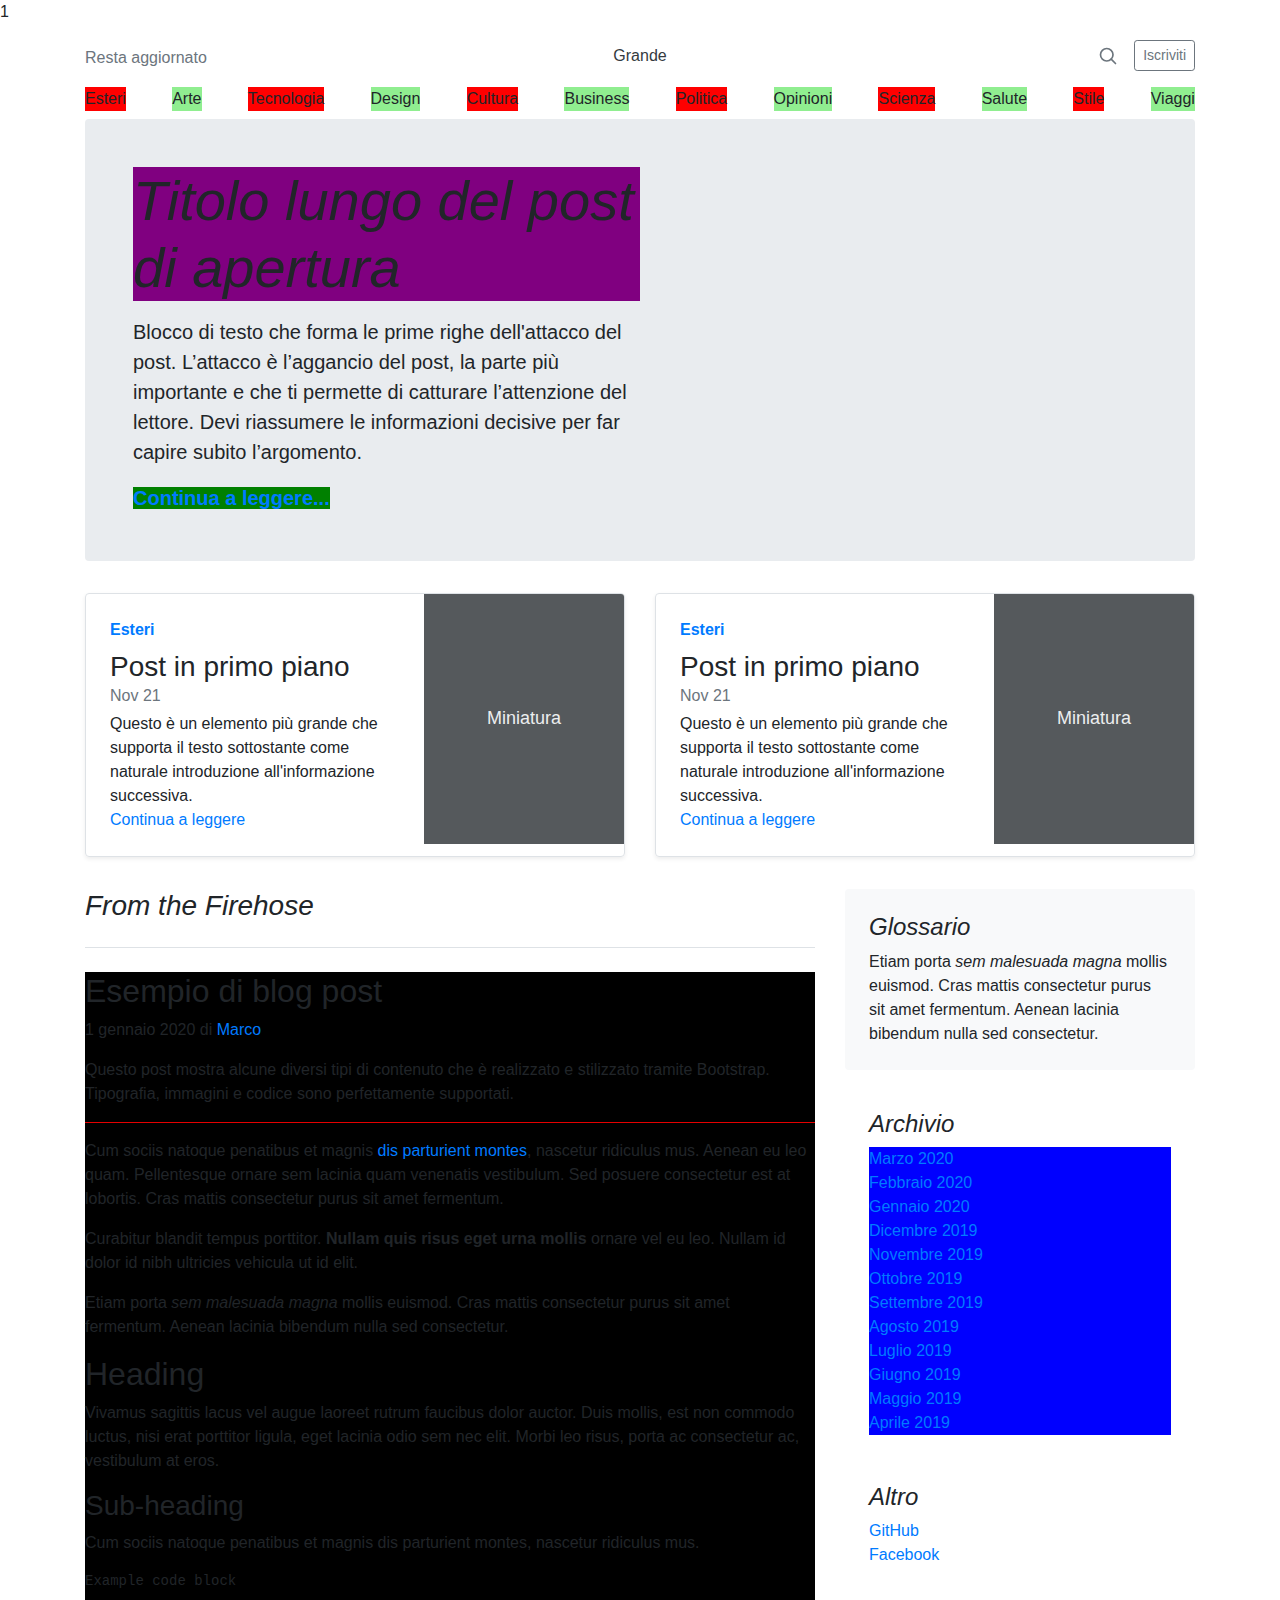
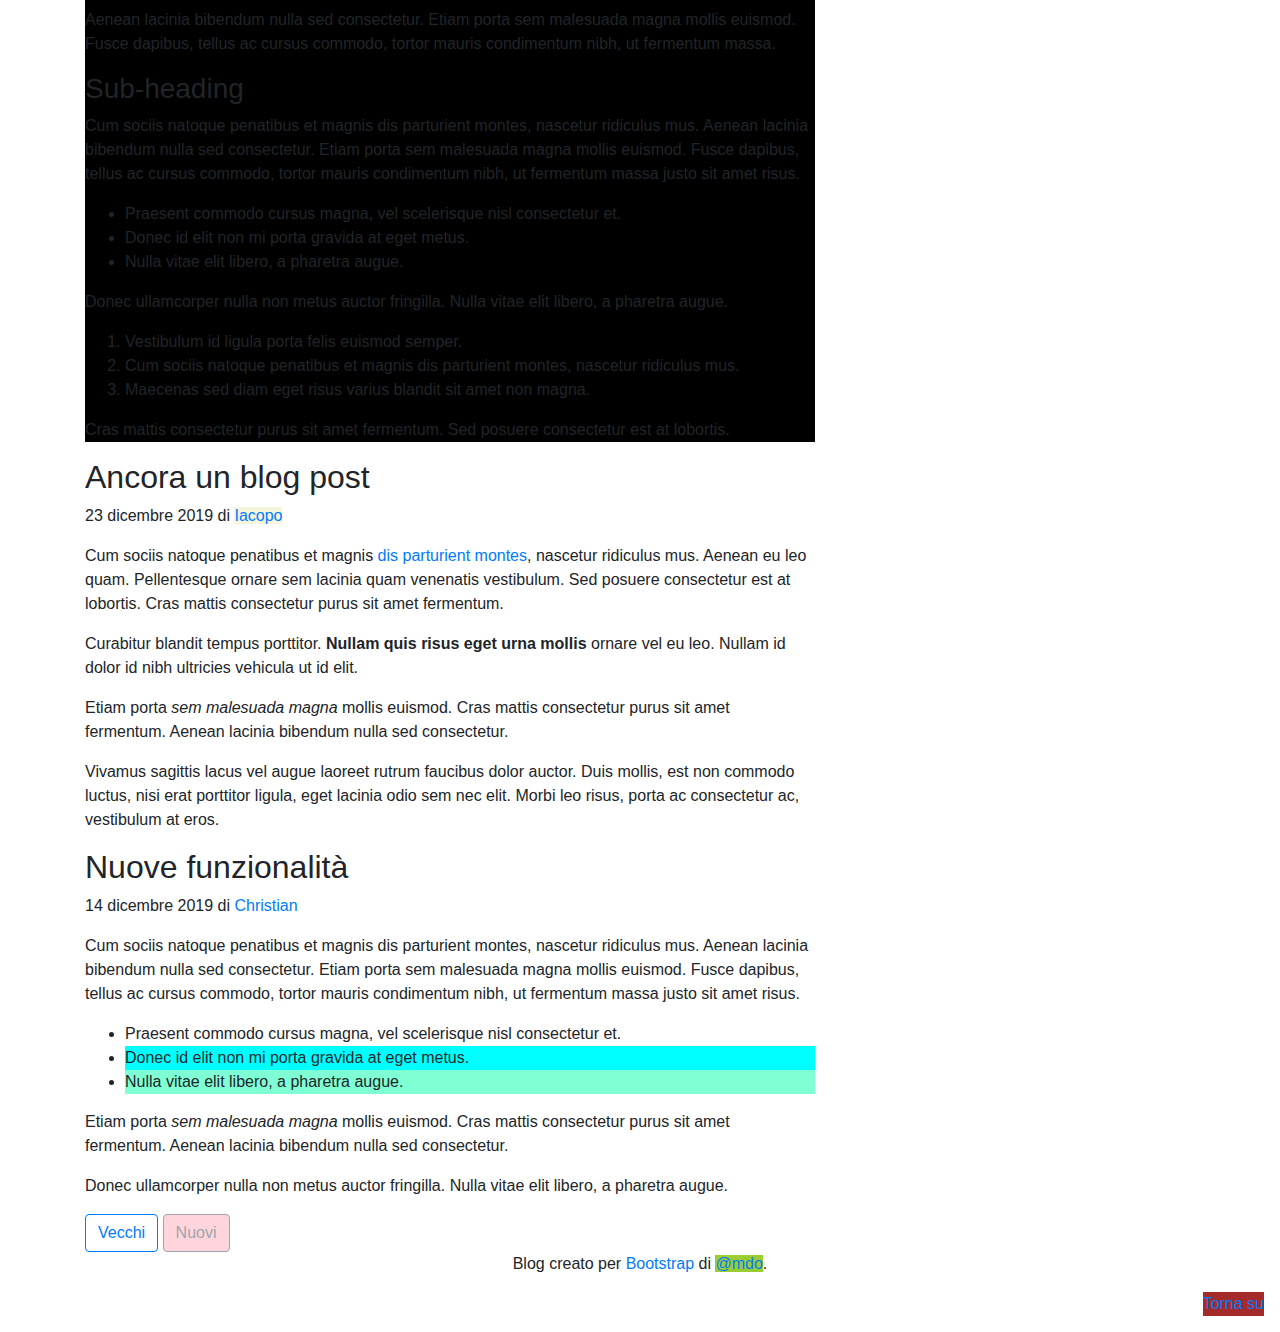
<file: D1/index.html>
<!-- I selettori CSS ti aiutano a selezionare elementi HTML tramite CSS e JavaScript.

Con questi esercizi farai pratica nell'utilizzarli sia per modificare lo stile di elementi HTML sia nel selezionarli per manipolarli via JavaScript
I selettori CSS sono estremamente utili per selezionare nodi del DOM con precisione grazie al fatto che funzionano perfettamente con querySelector,
senza necessità di scrivere algoritmi più complessi per arrivare allo stesso risultato.


IMPORTANTE: NON PUOI inserire classi o id aggiuntivi nell'HTML, devi usare solo quello che già c'è. Non puoi cambiare la struttura in nessuna maniera. L'obiettivo è quello di usare Selettori e Combinatori per arrivare a selezionare l'elemento di interesse per poi manipolarlo nello stile o nella struttura con JS.

Per testare i Selettori CSS puoi cambiare all'elemento che stai cercando di selezionare il colore, colore di sfondo, aggiungere un bordo colorato ecc. Se il selettore è corretto vedrai applicare quello stile all'elemento, se non succede significa che il selettore non è corretto o qualche altra regola CSS sta prevalendo. Controlla sempre dall'inspector del browser.

ESERCIZIO 1) Crea un selettore per selezionare l'<h1> nella sezione "hero", ovvero nel jumbotron
ESERCIZIO 2) Crea un selettore per selezionare tutti i figli dell'elemento navbar
ESERCIZIO 3) Crea un selettore per selezionare il link "Continua a leggere" del jumbotron
ESERCIZIO 4) Crea un selettore per selezionare il primo blog post
ESERCIZIO 5) Crea un selettore per selezionare l'<hr> del primo blog post e colorarlo di rosso
ESERCIZIO 6) Crea un selettore per selezionare i link pari della navbar
ESERCIZIO 7) Crea un selettore per selezionare tutti gli <li> della prima "ordered-list" della sidebar ("Archivio")
ESERCIZIO 8) Crea un selettore per selezionare l'autore del secondo blog post
ESERCIZIO 9) Crea un selettore per selezionare il secondo <li> della lista del terzo blog post
ESERCIZIO 10) Crea un selettore per selezionare il link "Torna su" che trovi a fondo pagina nell'angolo in basso a destra
ESERCIZIO 11) Crea un selettore per selezionare il bottone "Nuovi" che trovi in basso
ESERCIZIO 12) Crea un selettore per selezionare il secondo link del footer

...scorri in fondo fino allo <script> per trovare gli esercizi EXTRA di JavaScript

-->
<!DOCTYPE html>
<html lang="en">


<head>
    <style>

    </style>1
    <meta charset="utf-8" />
    <meta name="viewport" content="width=device-width, initial-scale=1, shrink-to-fit=no" />
    <meta name="description" content="" />
    <meta name="author" content="Mark Otto, Jacob Thornton, and Bootstrap contributors" />
    <meta name="generator" content="Jekyll v3.8.5" />
    <title>Template di un blog · Bootstrap</title>

    <link rel="canonical" href="https://getbootstrap.com/docs/4.3/examples/blog/" />

    <!-- Bootstrap core CSS -->
    <link rel="stylesheet" href="https://stackpath.bootstrapcdn.com/bootstrap/4.3.1/css/bootstrap.min.css"
        integrity="sha384-ggOyR0iXCbMQv3Xipma34MD+dH/1fQ784/j6cY/iJTQUOhcWr7x9JvoRxT2MZw1T" crossorigin="anonymous" />

    <style>
        .bd-placeholder-img {
            font-size: 1.125rem;
            text-anchor: middle;
            -webkit-user-select: none;
            -moz-user-select: none;
            -ms-user-select: none;
            user-select: none;
        }

        @media (min-width: 768px) {
            .bd-placeholder-img-lg {
                font-size: 3.5rem;
            }
        }
    </style>
    <link href="https://fonts.googleapis.com/css?family=Playfair+Display:700,900" rel="stylesheet" />
    <link rel="stylesheet" href="main.css"/>
</head>

<body>
    <div class="container">
        <header class="blog-header py-3">
            <div class="row flex-nowrap justify-content-between align-items-center">
                <div class="col-4 pt-1">
                    <a class="text-muted" href="#">Resta aggiornato</a>
                </div>
                <div class="col-4 text-center">
                    <a class="blog-header-logo text-dark" href="#">Grande</a>
                </div>
                <div class="col-4 d-flex justify-content-end align-items-center">
                    <a class="text-muted" href="#">
                        <svg xmlns="http://www.w3.org/2000/svg" width="20" height="20" fill="none" stroke="currentColor"
                            stroke-linecap="round" stroke-linejoin="round" stroke-width="2" class="mx-3" role="img"
                            viewBox="0 0 24 24" focusable="false">
                            <title>Cerca</title>
                            <circle cx="10.5" cy="10.5" r="7.5" />
                            <path d="M21 21l-5.2-5.2" />
                        </svg>
                    </a>
                    <a class="btn btn-sm btn-outline-secondary" href="#">Iscriviti</a>
                </div>
            </div>
        </header>

        <nav class="nav d-flex justify-content-between mb-2">
            <span>Esteri</span>
            <span>Arte</span>
            <span>Tecnologia</span>
            <span>Design</span>
            <span>Cultura</span>
            <span>Business</span>
            <span>Politica</span>
            <span>Opinioni</span>
            <span>Scienza</span>
            <span>Salute</span>
            <span>Stile</span>
            <span>Viaggi</span>
        </nav>

        <div class="jumbotron p-4 p-md-5 rounded ">
            <div class="col-md-6 px-0">
                <h1 class="display-4 font-italic">
                    Titolo lungo del post di apertura
                </h1>
                <p class="lead my-3">
                    Blocco di testo che forma le prime righe dell'attacco del post.
                    L’attacco è l’aggancio del post, la parte più importante e che ti permette di catturare l’attenzione
                    del lettore. Devi riassumere le informazioni decisive per far capire subito l’argomento.
                </p>
                <p class="lead mb-0">
                    <a href="#" class="font-weight-bold">Continua a leggere...</a>
                </p>
            </div>
        </div>

        <div class="row mb-2">
            <div class="col-md-6">
                <div
                    class="row no-gutters border rounded overflow-hidden flex-md-row mb-4 shadow-sm h-md-250 position-relative">
                    <div class="col p-4 d-flex flex-column position-static">
                        <strong class="d-inline-block mb-2 text-primary">Esteri</strong>
                        <h3 class="mb-0">Post in primo piano</h3>
                        <div class="mb-1 text-muted">Nov 21</div>
                        <p class="card-text mb-auto">
                            Questo è un elemento più grande che supporta il testo sottostante come naturale introduzione
                            all'informazione successiva.
                        </p>
                        <a href="#" class="stretched-link">Continua a leggere</a>
                    </div>
                    <div class="col-auto d-none d-lg-block">
                        <svg class="bd-placeholder-img" width="200" height="250" xmlns="http://www.w3.org/2000/svg"
                            preserveAspectRatio="xMidYMid slice" focusable="false" role="img"
                            aria-label="Placeholder: Thumbnail">
                            <title>Placeholder</title>
                            <rect width="100%" height="100%" fill="#55595c" />
                            <text x="50%" y="50%" fill="#eceeef" dy=".3em">Miniatura</text>
                        </svg>
                    </div>
                </div>
            </div>
            <div class="col-md-6">
                <div
                    class="row no-gutters border rounded overflow-hidden flex-md-row mb-4 shadow-sm h-md-250 position-relative">
                    <div class="col p-4 d-flex flex-column position-static">
                        <strong class="d-inline-block mb-2 text-primary">Esteri</strong>
                        <h3 class="mb-0">Post in primo piano</h3>
                        <div class="mb-1 text-muted">Nov 21</div>
                        <p class="card-text mb-auto">
                            Questo è un elemento più grande che supporta il testo sottostante come naturale introduzione
                            all'informazione successiva.
                        </p>
                        <a href="#" class="stretched-link">Continua a leggere</a>
                    </div>
                    <div class="col-auto d-none d-lg-block">
                        <svg class="bd-placeholder-img" width="200" height="250" xmlns="http://www.w3.org/2000/svg"
                            preserveAspectRatio="xMidYMid slice" focusable="false" role="img"
                            aria-label="Placeholder: Thumbnail">
                            <title>Placeholder</title>
                            <rect width="100%" height="100%" fill="#55595c" />
                            <text x="50%" y="50%" fill="#eceeef" dy=".3em">Miniatura</text>
                        </svg>
                    </div>
                </div>
            </div>
        </div>
    </div>

    <main role="main" class="container">
        <div class="row">
            <div class="col-md-8 blog-main">
                <h3 class="pb-4 mb-4 font-italic border-bottom">From the Firehose</h3>

                <div class="blog-post">
                    <h2 class="blog-post-title">Esempio di blog post</h2>
                    <p class="blog-post-meta">
                        1 gennaio 2020 di <a href="#">Marco</a>
                    </p>

                    <p>
                        Questo post mostra alcune diversi tipi di contenuto che è realizzato e stilizzato tramite
                        Bootstrap. Tipografia, immagini e codice sono perfettamente supportati.
                    </p>
                    <hr />
                    <p>
                        Cum sociis natoque penatibus et magnis
                        <a href="#">dis parturient montes</a>, nascetur ridiculus mus.
                        Aenean eu leo quam. Pellentesque ornare sem lacinia quam venenatis
                        vestibulum. Sed posuere consectetur est at lobortis. Cras mattis
                        consectetur purus sit amet fermentum.
                    </p>
                    <blockquote>
                        <p>
                            Curabitur blandit tempus porttitor.
                            <strong>Nullam quis risus eget urna mollis</strong> ornare vel
                            eu leo. Nullam id dolor id nibh ultricies vehicula ut id elit.
                        </p>
                    </blockquote>
                    <p>
                        Etiam porta <em>sem malesuada magna</em> mollis euismod. Cras
                        mattis consectetur purus sit amet fermentum. Aenean lacinia
                        bibendum nulla sed consectetur.
                    </p>
                    <h2>Heading</h2>
                    <p>
                        Vivamus sagittis lacus vel augue laoreet rutrum faucibus dolor
                        auctor. Duis mollis, est non commodo luctus, nisi erat porttitor
                        ligula, eget lacinia odio sem nec elit. Morbi leo risus, porta ac
                        consectetur ac, vestibulum at eros.
                    </p>
                    <h3>Sub-heading</h3>
                    <p>
                        Cum sociis natoque penatibus et magnis dis parturient montes,
                        nascetur ridiculus mus.
                    </p>
                    <pre><code>Example code block</code></pre>
                    <p>
                        Aenean lacinia bibendum nulla sed consectetur. Etiam porta sem
                        malesuada magna mollis euismod. Fusce dapibus, tellus ac cursus
                        commodo, tortor mauris condimentum nibh, ut fermentum massa.
                    </p>
                    <h3>Sub-heading</h3>
                    <p>
                        Cum sociis natoque penatibus et magnis dis parturient montes,
                        nascetur ridiculus mus. Aenean lacinia bibendum nulla sed
                        consectetur. Etiam porta sem malesuada magna mollis euismod. Fusce
                        dapibus, tellus ac cursus commodo, tortor mauris condimentum nibh,
                        ut fermentum massa justo sit amet risus.
                    </p>
                    <ul>
                        <li>
                            Praesent commodo cursus magna, vel scelerisque nisl consectetur
                            et.
                        </li>
                        <li>Donec id elit non mi porta gravida at eget metus.</li>
                        <li>Nulla vitae elit libero, a pharetra augue.</li>
                    </ul>
                    <p>
                        Donec ullamcorper nulla non metus auctor fringilla. Nulla vitae
                        elit libero, a pharetra augue.
                    </p>
                    <ol>
                        <li>Vestibulum id ligula porta felis euismod semper.</li>
                        <li>
                            Cum sociis natoque penatibus et magnis dis parturient montes,
                            nascetur ridiculus mus.
                        </li>
                        <li>
                            Maecenas sed diam eget risus varius blandit sit amet non magna.
                        </li>
                    </ol>
                    <p>
                        Cras mattis consectetur purus sit amet fermentum. Sed posuere
                        consectetur est at lobortis.
                    </p>
                </div>
                <!-- /.blog-post -->

                <div class="blog-post">
                    <h2 class="blog-post-title">Ancora un blog post</h2>
                    <p class="blog-post-meta">
                        23 dicembre 2019 di <a href="#">Iacopo</a>
                    </p>

                    <p>
                        Cum sociis natoque penatibus et magnis
                        <a href="#">dis parturient montes</a>, nascetur ridiculus mus.
                        Aenean eu leo quam. Pellentesque ornare sem lacinia quam venenatis
                        vestibulum. Sed posuere consectetur est at lobortis. Cras mattis
                        consectetur purus sit amet fermentum.
                    </p>
                    <blockquote>
                        <p>
                            Curabitur blandit tempus porttitor.
                            <strong>Nullam quis risus eget urna mollis</strong> ornare vel
                            eu leo. Nullam id dolor id nibh ultricies vehicula ut id elit.
                        </p>
                    </blockquote>
                    <p>
                        Etiam porta <em>sem malesuada magna</em> mollis euismod. Cras
                        mattis consectetur purus sit amet fermentum. Aenean lacinia
                        bibendum nulla sed consectetur.
                    </p>
                    <p>
                        Vivamus sagittis lacus vel augue laoreet rutrum faucibus dolor
                        auctor. Duis mollis, est non commodo luctus, nisi erat porttitor
                        ligula, eget lacinia odio sem nec elit. Morbi leo risus, porta ac
                        consectetur ac, vestibulum at eros.
                    </p>
                </div>
                <!-- /.blog-post -->

                <div class="blog-post">
                    <h2 class="blog-post-title">Nuove funzionalità</h2>
                    <p class="blog-post-meta">
                        14 dicembre 2019 di <a href="#">Christian</a>
                    </p>

                    <p>
                        Cum sociis natoque penatibus et magnis dis parturient montes,
                        nascetur ridiculus mus. Aenean lacinia bibendum nulla sed
                        consectetur. Etiam porta sem malesuada magna mollis euismod. Fusce
                        dapibus, tellus ac cursus commodo, tortor mauris condimentum nibh,
                        ut fermentum massa justo sit amet risus.
                    </p>
                    <ul>
                        <li>
                            Praesent commodo cursus magna, vel scelerisque nisl consectetur
                            et.
                        </li>
                        <li>Donec id elit non mi porta gravida at eget metus.</li>
                        <li>Nulla vitae elit libero, a pharetra augue.</li>
                    </ul>
                    <p>
                        Etiam porta <em>sem malesuada magna</em> mollis euismod. Cras
                        mattis consectetur purus sit amet fermentum. Aenean lacinia
                        bibendum nulla sed consectetur.
                    </p>
                    <p>
                        Donec ullamcorper nulla non metus auctor fringilla. Nulla vitae
                        elit libero, a pharetra augue.
                    </p>
                </div>
                <!-- /.blog-post -->

                <nav class="blog-pagination">
                    <a class="btn btn-outline-primary" href="#">Vecchi</a>
                    <a class="btn btn-outline-secondary disabled" href="#" tabindex="-1" aria-disabled="true">Nuovi</a>
                </nav>
            </div>
            <!-- /.blog-main -->

            <aside class="col-md-4 blog-sidebar">
                <div class="p-4 mb-3 bg-light rounded">
                    <h4 class="font-italic">Glossario</h4>
                    <p class="mb-0">
                        Etiam porta <em>sem malesuada magna</em> mollis euismod. Cras
                        mattis consectetur purus sit amet fermentum. Aenean lacinia
                        bibendum nulla sed consectetur.
                    </p>
                </div>

                <div class="p-4">
                    <h4 class="font-italic">Archivio</h4>
                    <ol class="list-unstyled mb-0">
                        <li><a href="#">Marzo 2020</a></li>
                        <li><a href="#">Febbraio 2020</a></li>
                        <li><a href="#">Gennaio 2020</a></li>
                        <li><a href="#">Dicembre 2019</a></li>
                        <li><a href="#">Novembre 2019</a></li>
                        <li><a href="#">Ottobre 2019</a></li>
                        <li><a href="#">Settembre 2019</a></li>
                        <li><a href="#">Agosto 2019</a></li>
                        <li><a href="#">Luglio 2019</a></li>
                        <li><a href="#">Giugno 2019</a></li>
                        <li><a href="#">Maggio 2019</a></li>
                        <li><a href="#">Aprile 2019</a></li>
                    </ol>
                </div>

                <div class="p-4">
                    <h4 class="font-italic">Altro</h4>
                    <ol class="list-unstyled">
                        <li><a href="#">GitHub</a></li>
                        <li><a href="#">Twitter</a></li>
                        <li><a href="#">Facebook</a></li>
                    </ol>
                </div>
            </aside>
            <!-- /.blog-sidebar -->
        </div>
        <!-- /.row -->
    </main>
    <!-- /.container -->

    <footer class="blog-footer">
        <p class="text-center">
            Blog creato per
            <a href="https://getbootstrap.com/">Bootstrap</a> di
            <a href="https://twitter.com/mdo">@mdo</a>.
        </p>
    </footer>

    <a href="#" class="float-right mb-3 mr-3">Torna su</a>
    <script type="text/javascript" src="main.js">
        // EXTRA Crea con JavaScript la funzionalità per rimuovere il link "twitter" sotto alla sezione "Altro" nell'elemento "aside". Deve avvenire al caricamento della pagina, automticamente.
        // EXTRA Crea con JavaScript la funzionalità per rimuovere il corrispondente elemento padre dal DOM cliccando sul link "Continua a leggere".
        // EXTRA Crea con JavaScript la funzionalità per creare un alert col nome dell'autore ogni volta che il cursore passa sopra l'autore del post.

    </script>
</body>

</html>
</file>
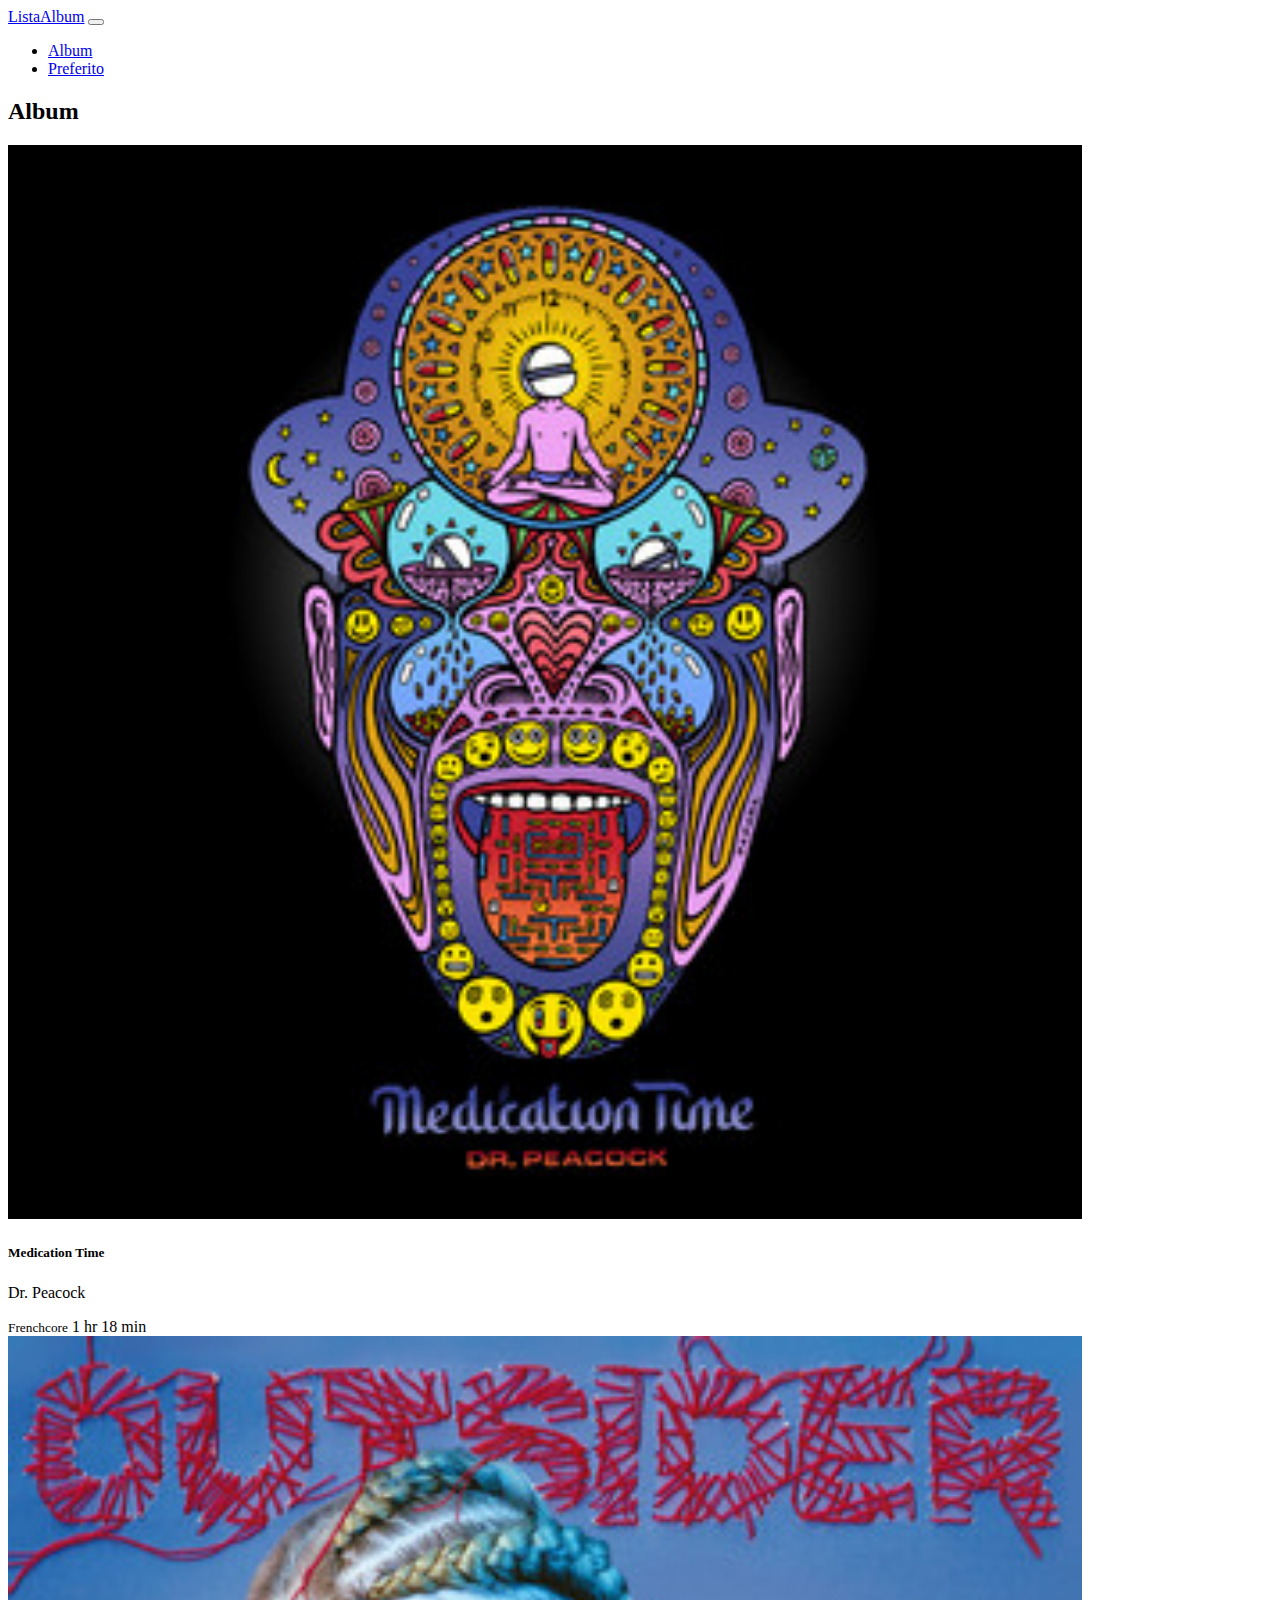
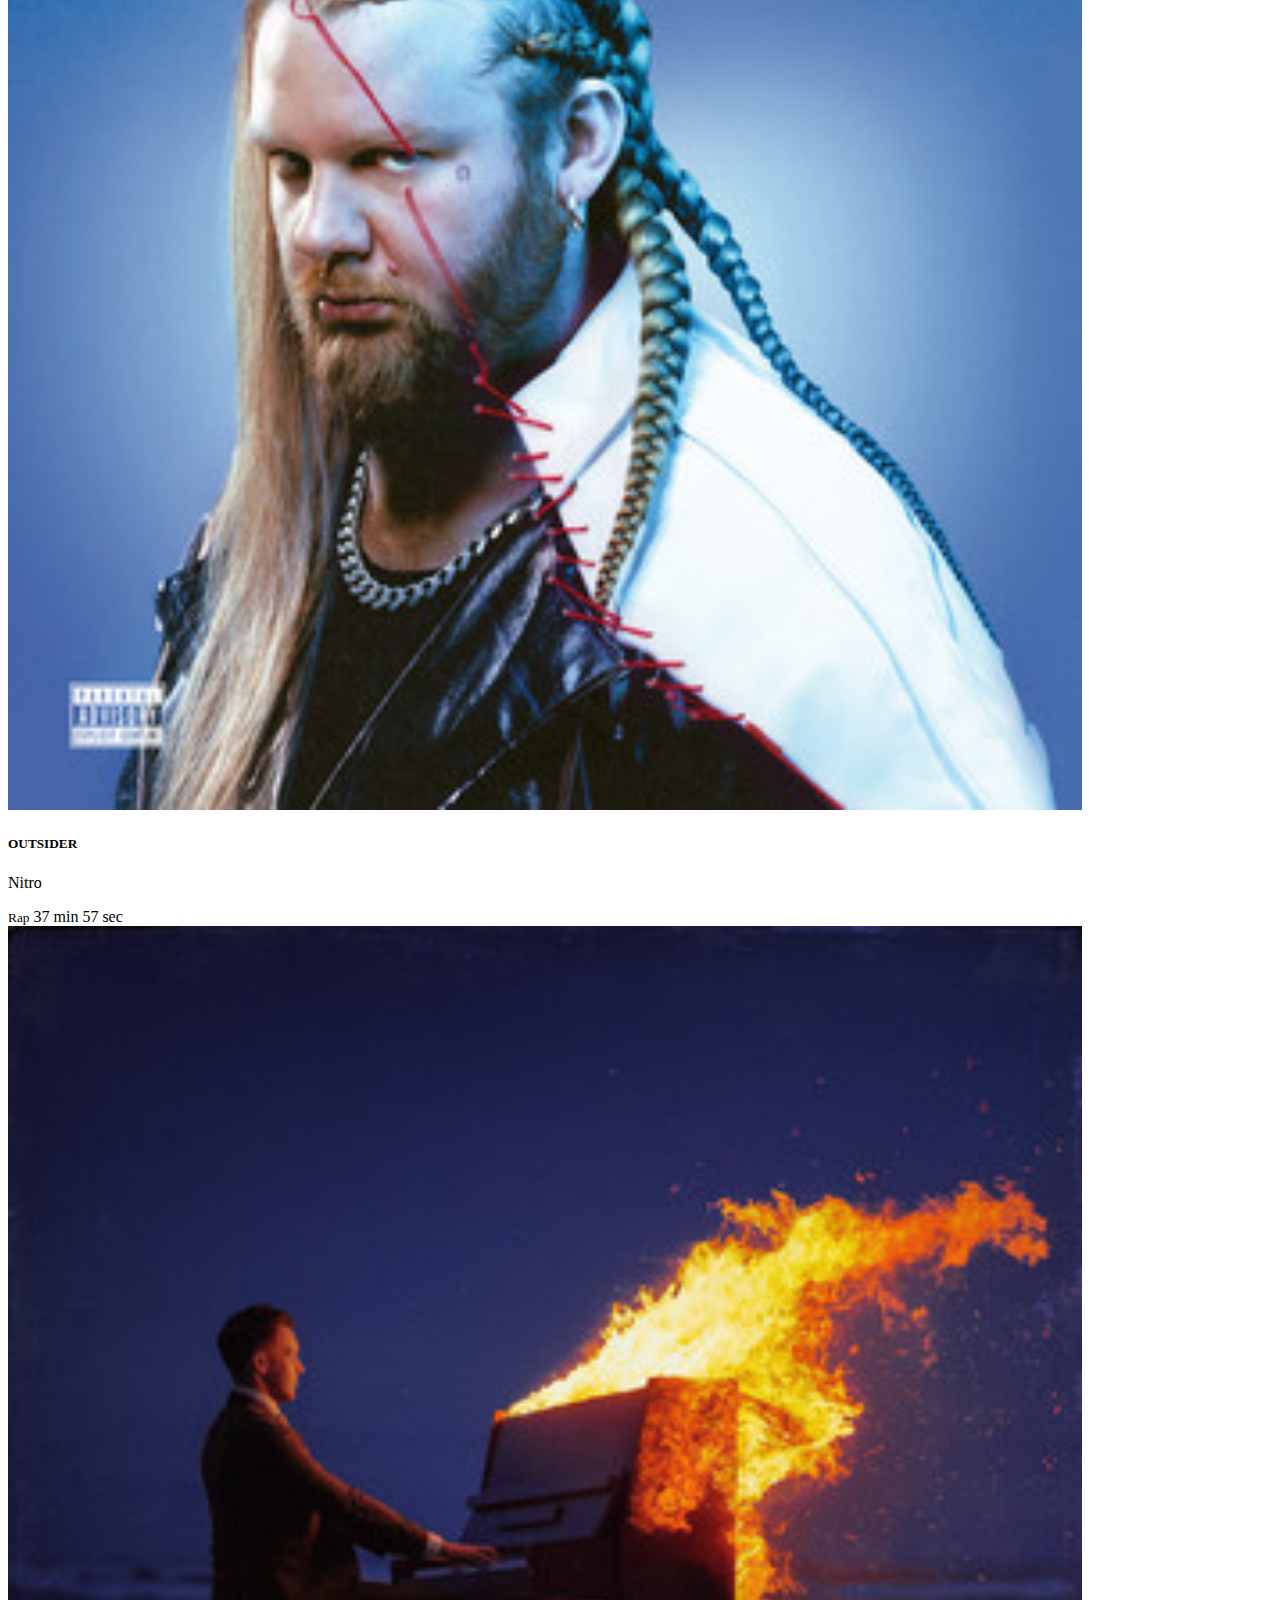
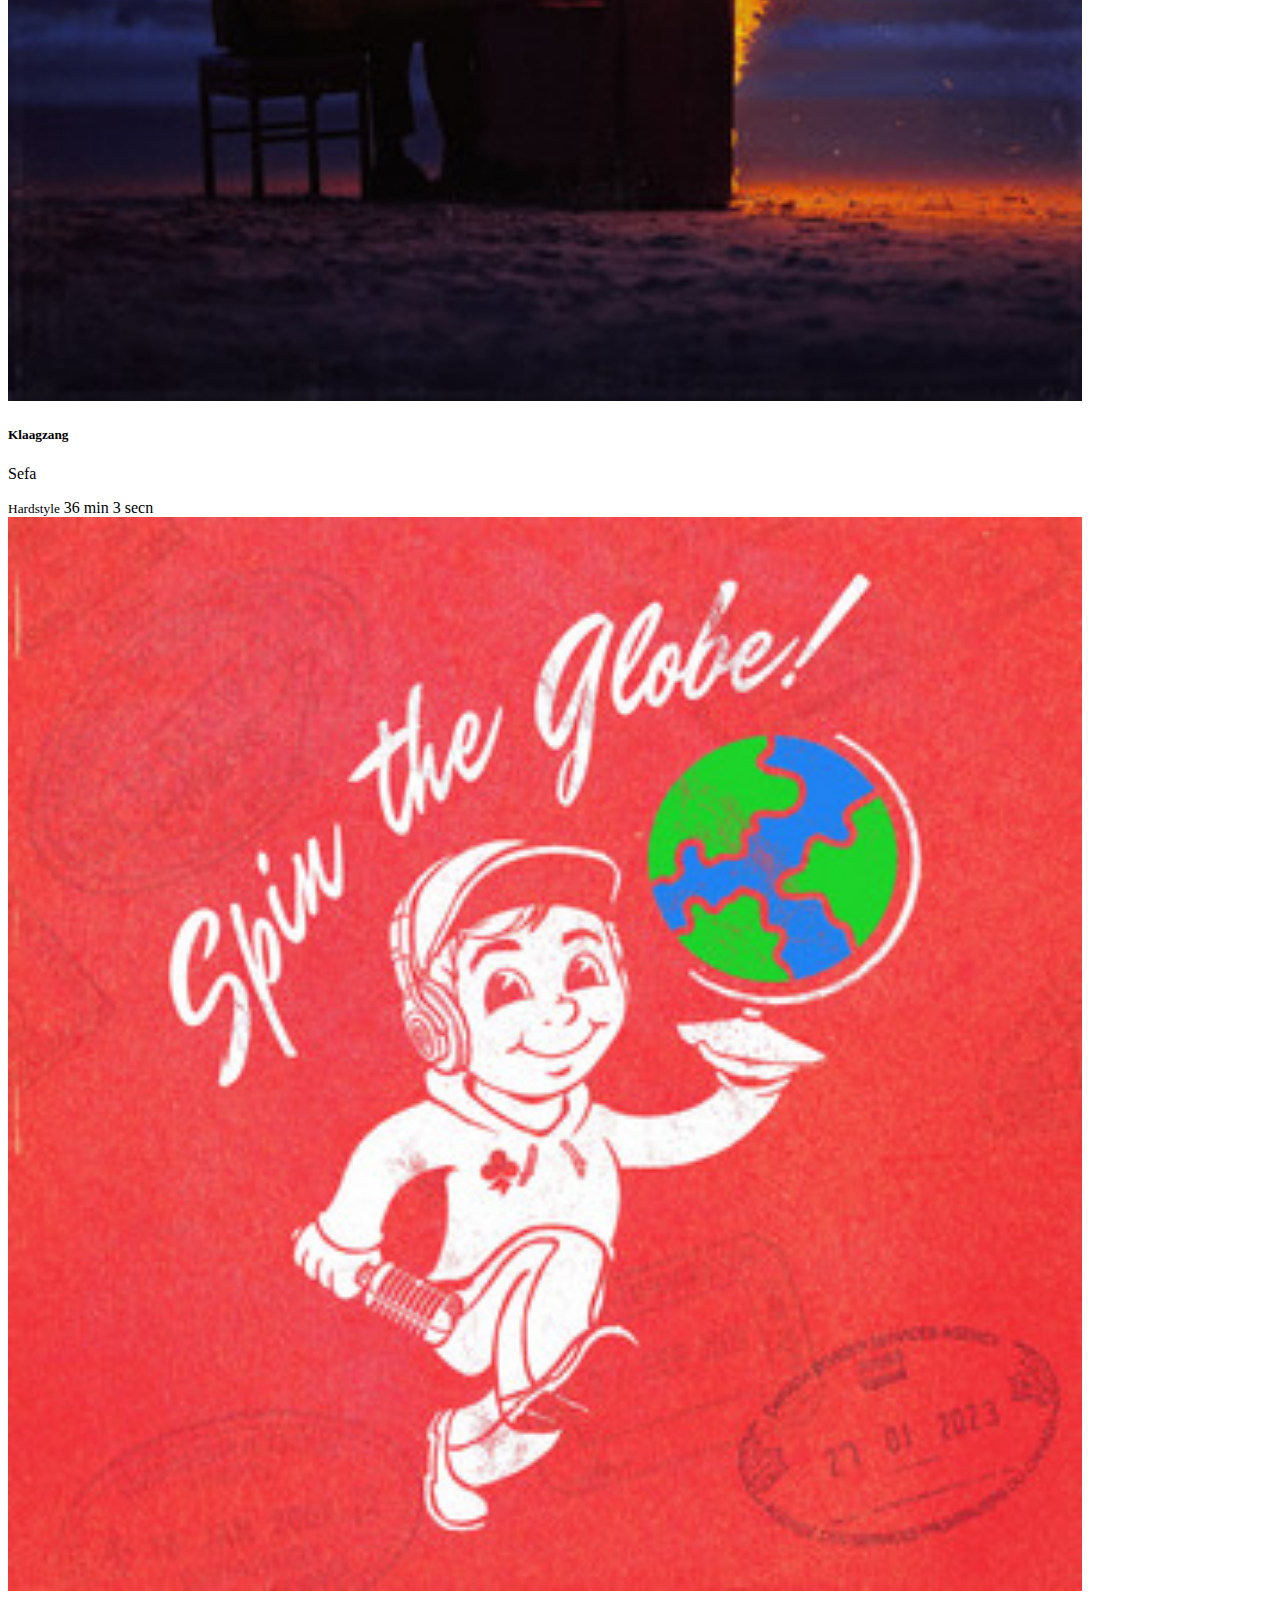
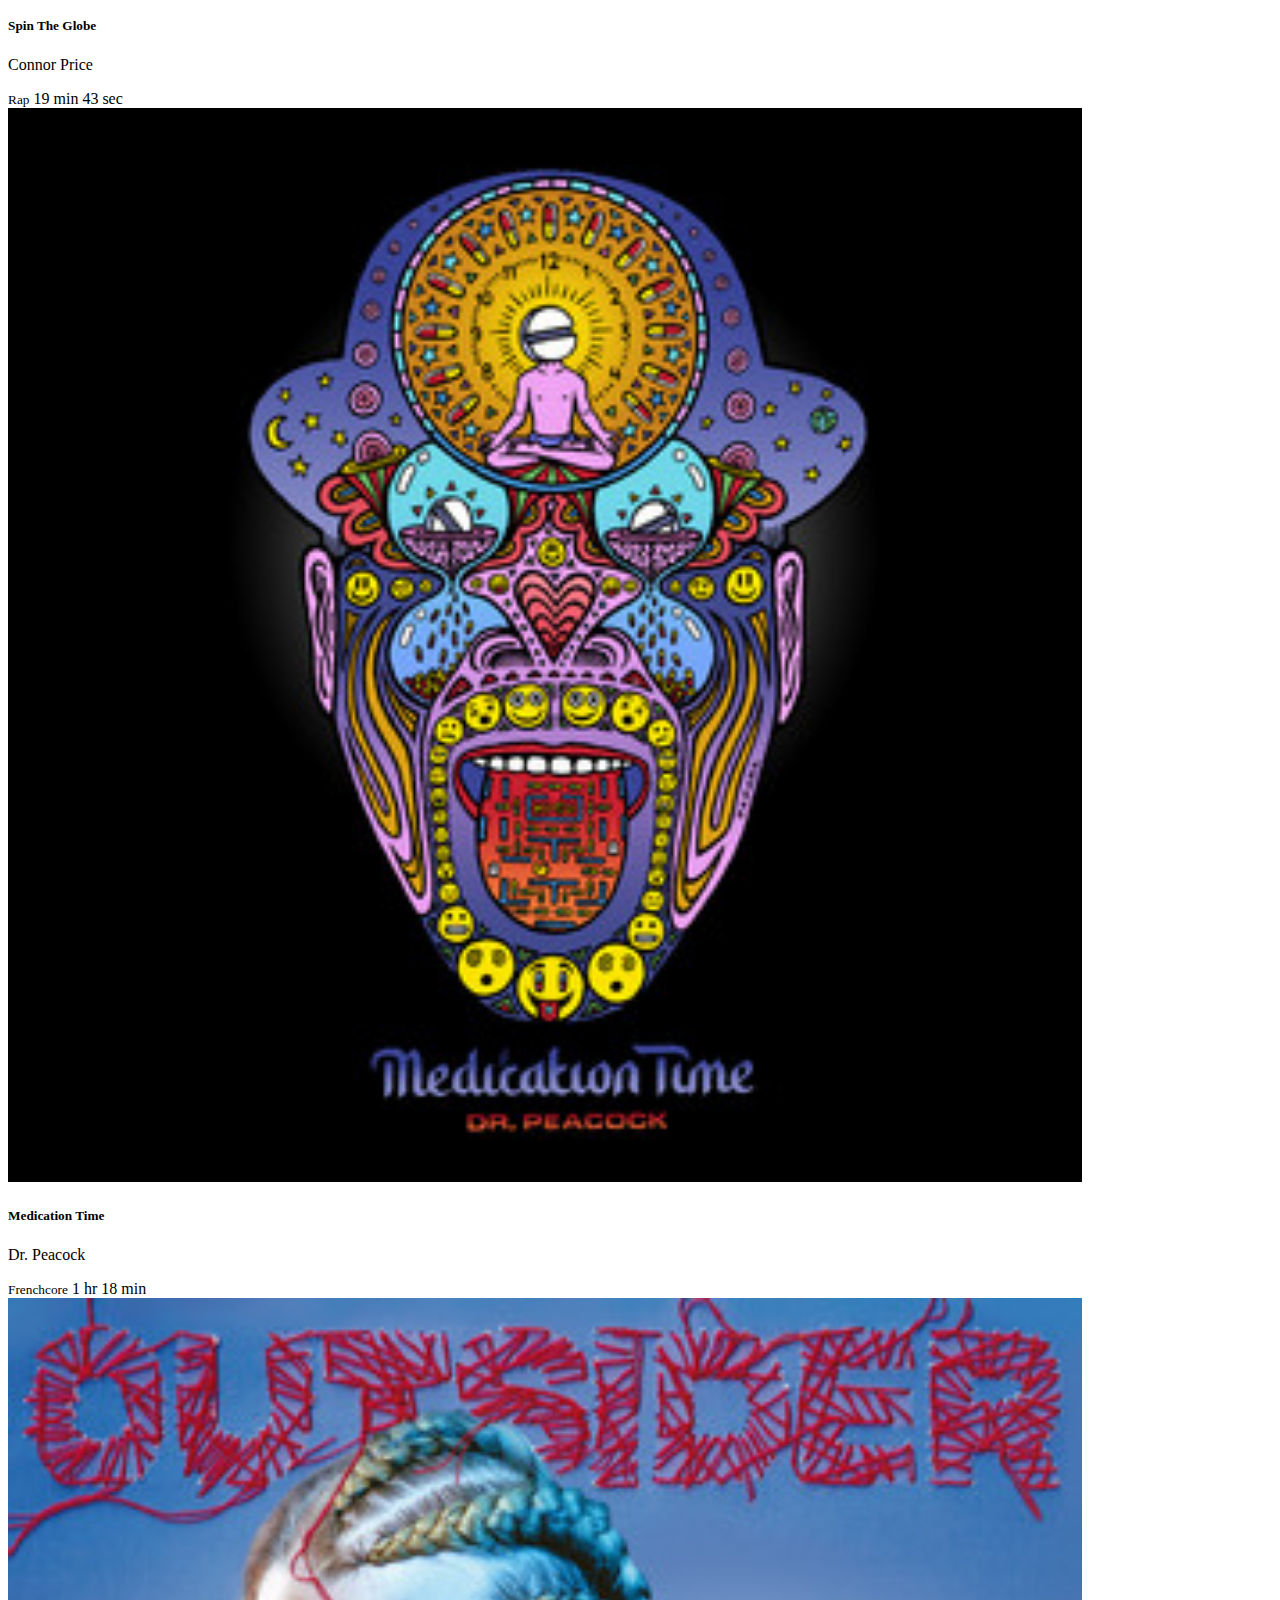
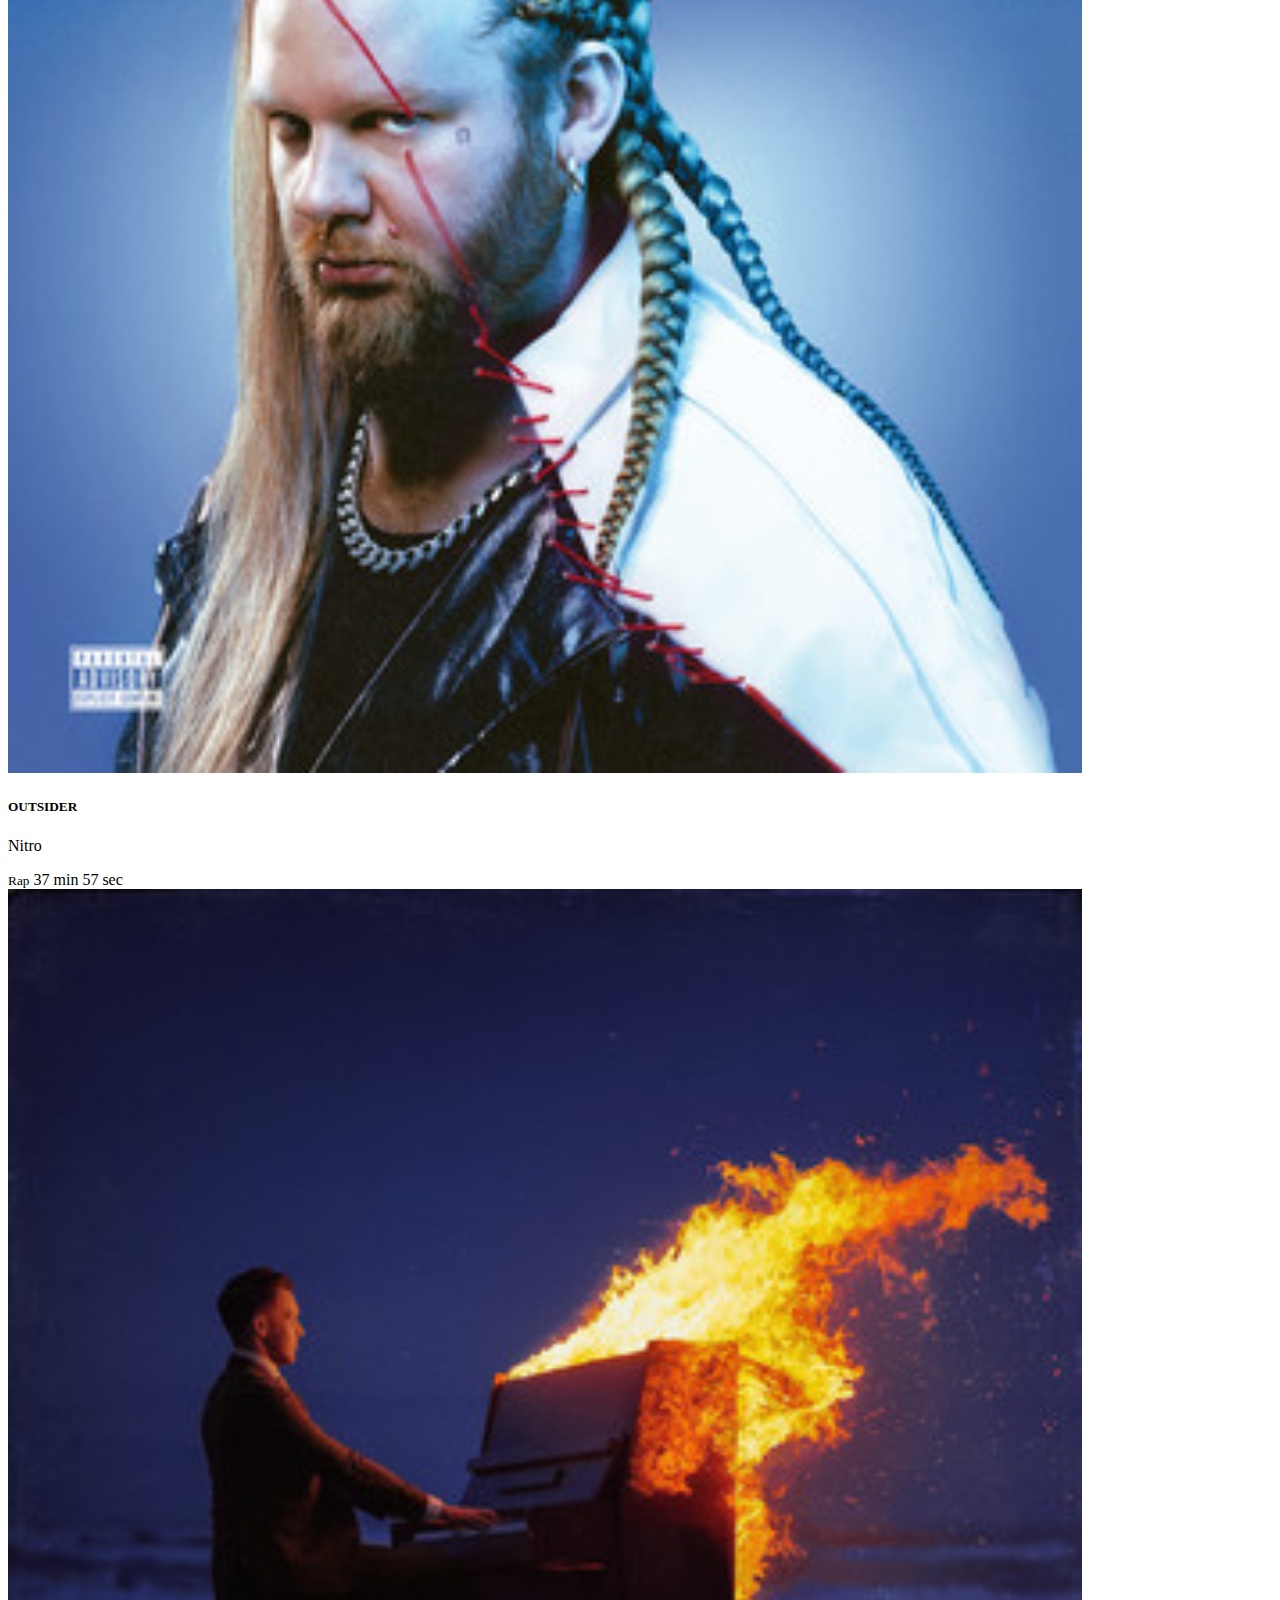
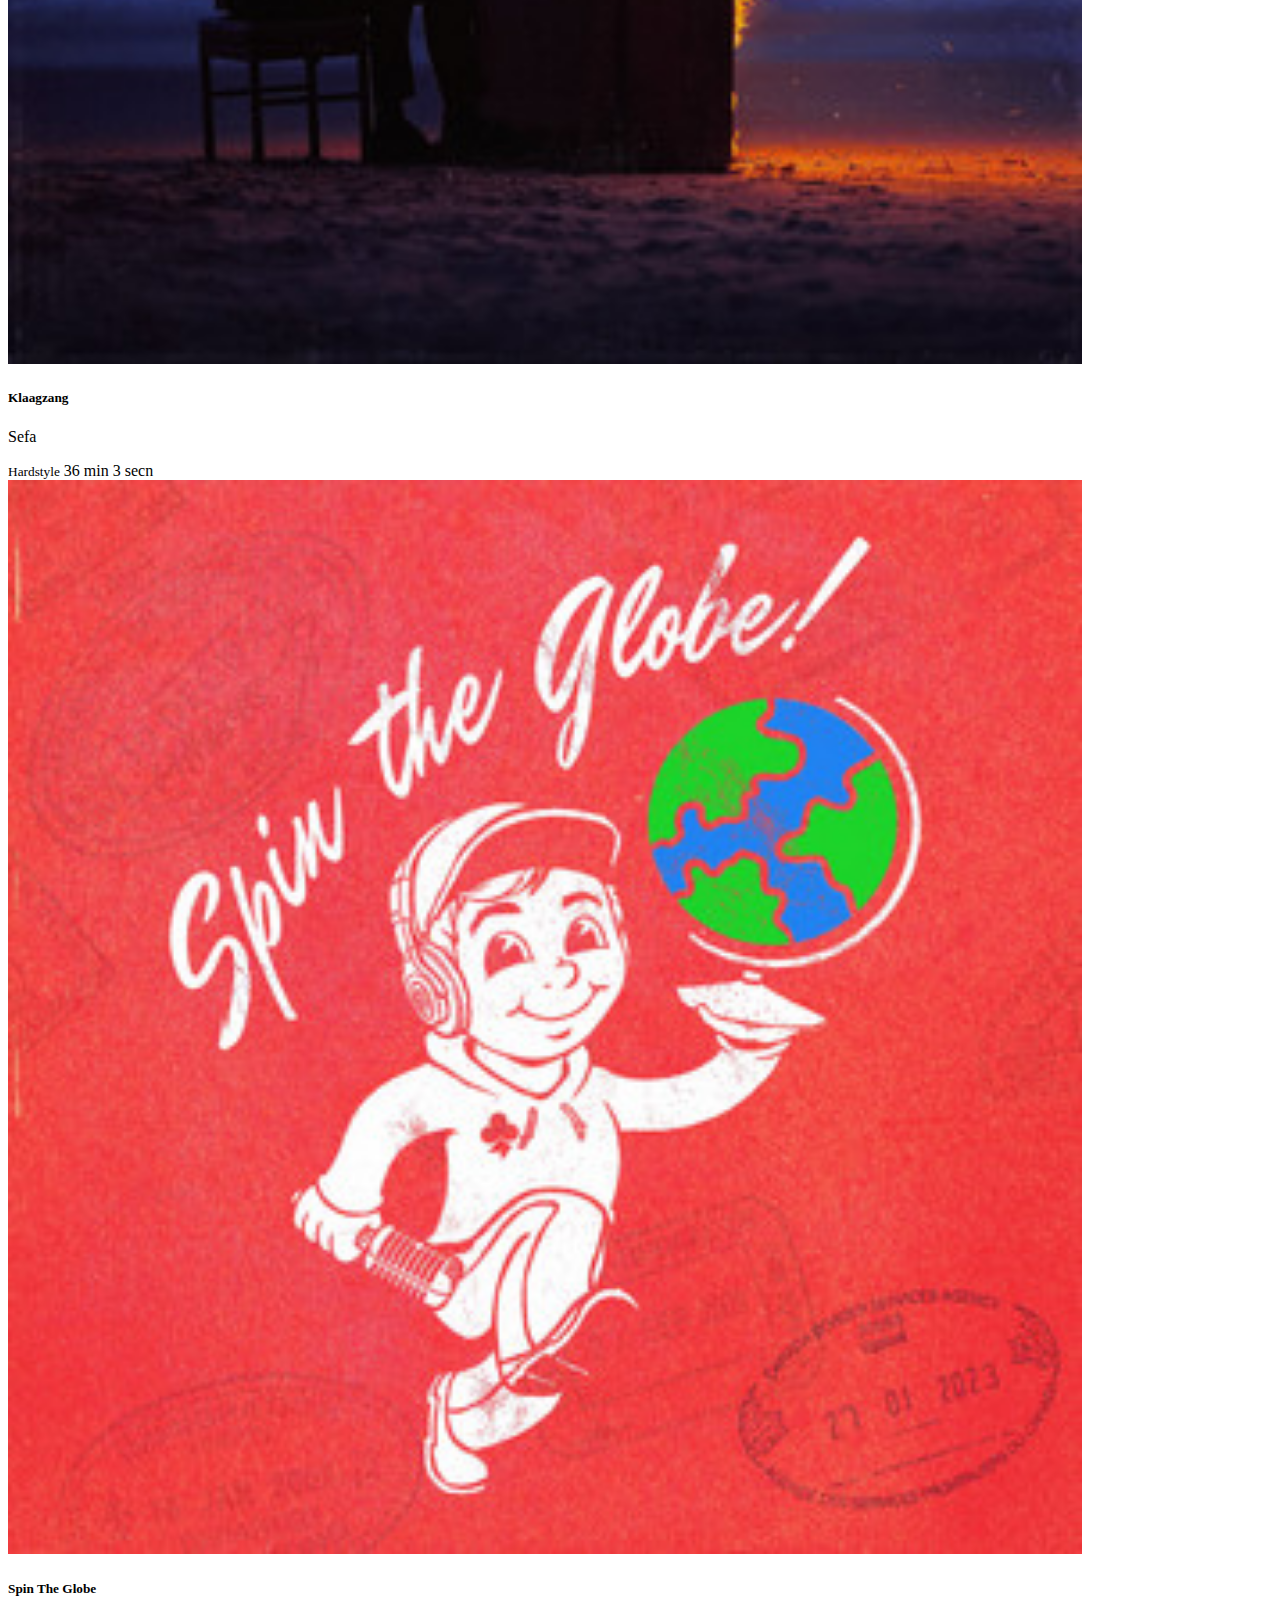
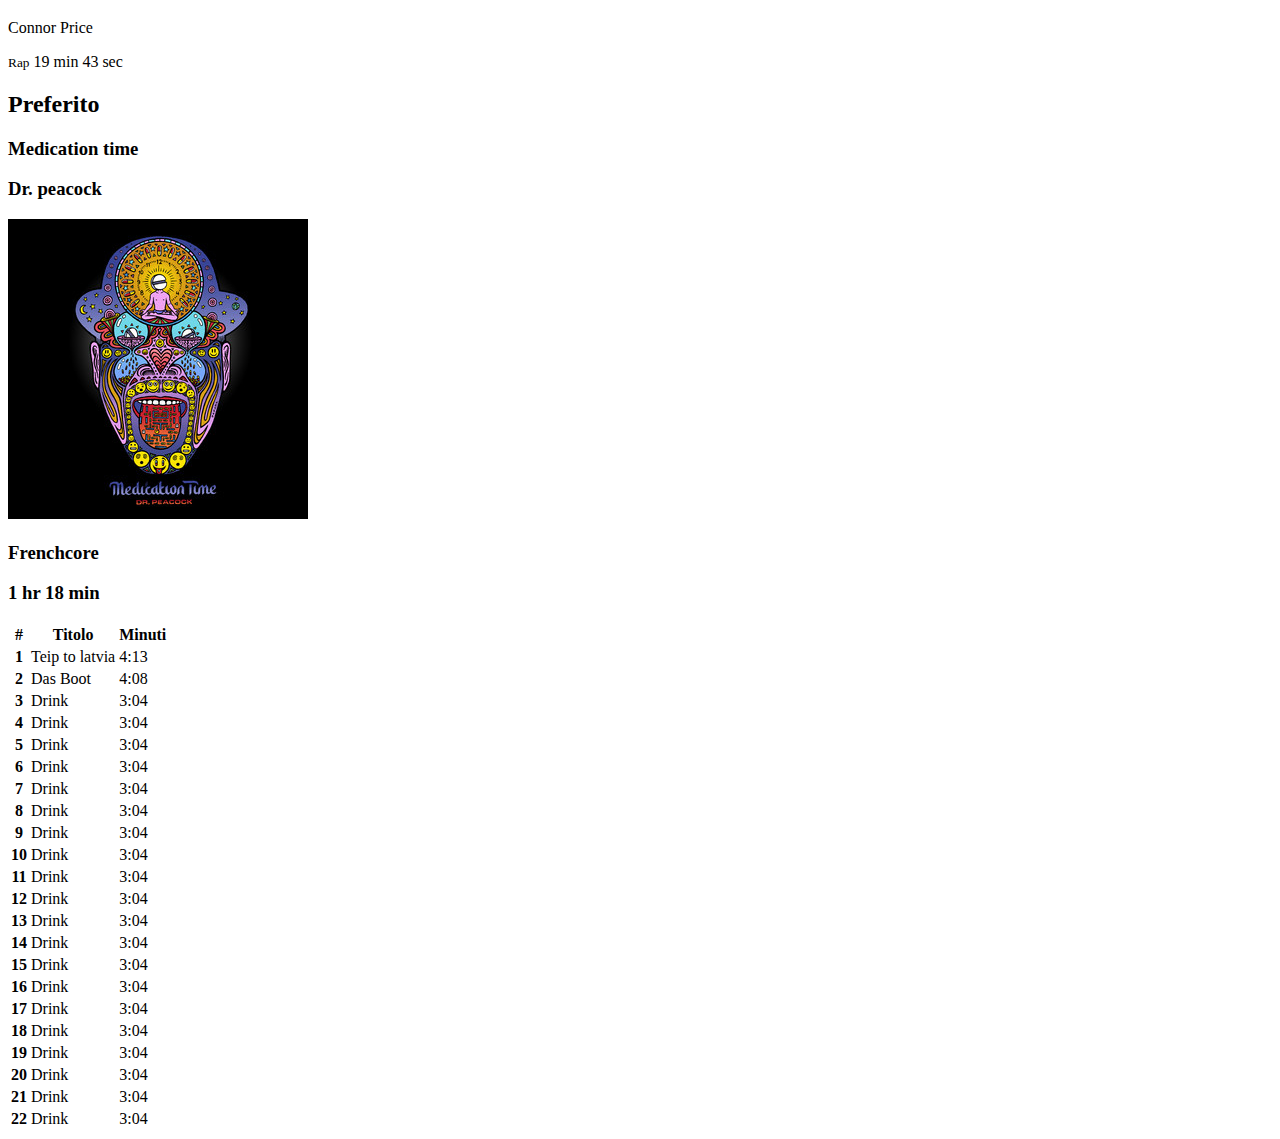
<file: D3/index.html>
<!DOCTYPE html>
<html lang="en">
   <head>
      <meta charset="utf-8" />
      <meta name="viewport" content="width=device-width, initial-scale=1" />
      <title>Bootstrap demo</title>
      <link
         href="https://cdn.jsdelivr.net/npm/bootstrap@5.3.0/dist/css/bootstrap.min.css"
         rel="stylesheet"
         integrity="sha384-9ndCyUaIbzAi2FUVXJi0CjmCapSmO7SnpJef0486qhLnuZ2cdeRhO02iuK6FUUVM"
         crossorigin="anonymous"
      />
   </head>
   <body class="bg-dark pt-5">
      <header>
         <nav class="navbar navbar-expand-lg bg-secondary fixed-top">
            <div class="container-fluid">
               <a class="navbar-brand text-warning fs-3" href="#album">ListaAlbum</a>
               <button class="navbar-toggler bg-warning" type="button" data-bs-toggle="collapse" data-bs-target="#navbarSupportedContent" aria-controls="navbarSupportedContent" aria-expanded="false" aria-label="Toggle navigation">
                  <span class="navbar-toggler-icon"></span>
               </button>
               <div class="collapse navbar-collapse" id="navbarSupportedContent">
                  <ul class="navbar-nav me-auto mb-2 mb-lg-0">
                     <li class="nav-item">
                        <a class="nav-link active text-warning" aria-current="page" href="#album"
                           >Album</a
                        >
                     </li>
                     <li class="nav-item">
                        <a class="nav-link text-warning" href="#preferito">Preferito</a>
                     </li>
               </div>
            </div>
         </nav>
      </header>
      <section class="container text-center mt-4" id="album">
         <h2 class="text-warning fs-1 ">Album</h2>
         <div
            class="row justify-content-center row-cols-1 row-cols-sm-2 row-cols-md-3 row-cols-lg-4 g-4 my-3"
         >
            <div class="col">
               <div
                  class="card h-100 bg-secondary border-warning rounded-5 border-3"
               >
                  <img
                     src="assets/MedicationTime.jpeg"
                     class="card-img-top m-4 mb-0"
                     alt="Album"
                     style="width: 85%"
                  />
                  <div class="card-body">
                     <h5 class="card-title">Medication Time</h5>
                     <p class="card-text">Dr. Peacock</p>
                     <div class="d-flex justify-content-evenly">
                        <small class="text-body-secondary">Frenchcore</small>
                        <span class="badge text-bg-warning">1 hr 18 min</span>
                     </div>
                  </div>
               </div>
            </div>
            <div class="col">
               <div
                  class="card h-100 bg-secondary border-warning rounded-5 border-3"
               >
                  <img
                     src="assets/outsider.jpeg"
                     class="card-img-top m-4 mb-0"
                     alt="Album"
                     style="width: 85%"
                  />
                  <div class="card-body">
                     <h5 class="card-title">OUTSIDER</h5>
                     <p class="card-text">Nitro</p>
                     <div class="d-flex justify-content-evenly">
                        <small class="text-body-secondary">Rap</small>
                        <span class="badge text-bg-warning">37 min 57 sec</span>
                     </div>
                  </div>
               </div>
            </div>
            <div class="col">
               <div
                  class="card h-100 bg-secondary border-warning rounded-5 border-3"
               >
                  <img
                     src="assets/Klaagzang.jpeg"
                     class="card-img-top m-4 mb-0"
                     alt="Album"
                     style="width: 85%"
                  />
                  <div class="card-body">
                     <h5 class="card-title">Klaagzang</h5>
                     <p class="card-text">Sefa</p>
                     <div class="d-flex justify-content-evenly">
                        <small class="text-body-secondary">Hardstyle</small>
                        <span class="badge text-bg-warning">36 min 3 secn</span>
                     </div>
                  </div>
               </div>
            </div>
            <div class="col">
               <div
                  class="card h-100 bg-secondary border-warning rounded-5 border-3"
               >
                  <img
                     src="assets/Spin The Globe.jpeg"
                     class="card-img-top m-4 mb-0"
                     alt="Album"
                     style="width: 85%"
                  />
                  <div class="card-body">
                     <h5 class="card-title">Spin The Globe</h5>
                     <p class="card-text">Connor Price</p>
                     <div class="d-flex justify-content-evenly">
                        <small class="text-body-secondary">Rap</small>
                        <span class="badge text-bg-warning">19 min 43 sec</span>
                     </div>
                  </div>
               </div>
            </div>
         </div>
         <div
            class="row justify-content-center row-cols-1 row-cols-sm-2 row-cols-md-3 row-cols-lg-4 g-4 my-3"
         >
            <div class="col">
               <div
                  class="card h-100 bg-secondary border-warning rounded-5 border-3"
               >
                  <img
                     src="assets/MedicationTime.jpeg"
                     class="card-img-top m-4 mb-0"
                     alt="Album"
                     style="width: 85%"
                  />
                  <div class="card-body">
                     <h5 class="card-title">Medication Time</h5>
                     <p class="card-text">Dr. Peacock</p>
                     <div class="d-flex justify-content-evenly">
                        <small class="text-body-secondary">Frenchcore</small>
                        <span class="badge text-bg-warning">1 hr 18 min</span>
                     </div>
                  </div>
               </div>
            </div>
            <div class="col">
               <div
                  class="card h-100 bg-secondary border-warning rounded-5 border-3"
               >
                  <img
                     src="assets/outsider.jpeg"
                     class="card-img-top m-4 mb-0"
                     alt="Album"
                     style="width: 85%"
                  />
                  <div class="card-body">
                     <h5 class="card-title">OUTSIDER</h5>
                     <p class="card-text">Nitro</p>
                     <div class="d-flex justify-content-evenly">
                        <small class="text-body-secondary">Rap</small>
                        <span class="badge text-bg-warning">37 min 57 sec</span>
                     </div>
                  </div>
               </div>
            </div>
            <div class="col">
               <div
                  class="card h-100 bg-secondary border-warning rounded-5 border-3"
               >
                  <img
                     src="assets/Klaagzang.jpeg"
                     class="card-img-top m-4 mb-0"
                     alt="Album"
                     style="width: 85%"
                  />
                  <div class="card-body">
                     <h5 class="card-title">Klaagzang</h5>
                     <p class="card-text">Sefa</p>
                     <div class="d-flex justify-content-evenly">
                        <small class="text-body-secondary">Hardstyle</small>
                        <span class="badge text-bg-warning">36 min 3 secn</span>
                     </div>
                  </div>
               </div>
            </div>
            <div class="col">
               <div
                  class="card h-100 bg-secondary border-warning rounded-5 border-3"
               >
                  <img
                     src="assets/Spin The Globe.jpeg"
                     class="card-img-top m-4 mb-0"
                     alt="Album"
                     style="width: 85%"
                  />
                  <div class="card-body">
                     <h5 class="card-title">Spin The Globe</h5>
                     <p class="card-text">Connor Price</p>
                     <div class="d-flex justify-content-evenly">
                        <small class="text-body-secondary">Rap</small>
                        <span class="badge text-bg-warning">19 min 43 sec</span>
                     </div>
                  </div>
               </div>
            </div>
         </div>
      </section>
      <section class="container text-center mt-5 border border-warning border-3 rounded-5 p-4" id="preferito" >
         <h2 class="text-warning fs-1">Preferito</h2>
            <div class="d-flex justify-content-between mb-4 flex-column flex-sm-row">
               <div>
                  <h3 class="text-warning fs-3">Medication time</h3>
                  <h3 class="text-warning fs-4">Dr. peacock</h3>
               </div>
               <div>
                  <img src="assets/MedicationTime.jpeg" alt="">
               </div>
               <div>
                  <h3 class="text-warning fs-3">Frenchcore</h3>
                  <h3 class="text-warning fs-4">1 hr 18 min</h3>
               </div>
            </div>
            <table class="table table-dark border border-warning border-2">
               <thead>
               <tr>
                  <th scope="col">#</th>
                  <th scope="col">Titolo</th>
                  <th scope="col">Minuti</th>
               </tr>
               </thead>
               <tbody>
               <tr>
                  <th scope="row">1</th>
                  <td>Teip to latvia</td>
                  <td>4:13</td>
               </tr>
               <tr>
                  <th scope="row">2</th>
                  <td>Das Boot</td>
                  <td>4:08</td>
               </tr>
               <tr>
                  <th scope="row">3</th>
                  <td>Drink</td>
                  <td>3:04</td>
               </tr>
               <tr>
                  <th scope="row">4</th>
                  <td>Drink</td>
                  <td>3:04</td>
               </tr><tr>
                  <th scope="row">5</th>
                  <td>Drink</td>
                  <td>3:04</td>
               </tr><tr>
                  <th scope="row">6</th>
                  <td>Drink</td>
                  <td>3:04</td>
               </tr><tr>
                  <th scope="row">7</th>
                  <td>Drink</td>
                  <td>3:04</td>
               </tr><tr>
                  <th scope="row">8</th>
                  <td>Drink</td>
                  <td>3:04</td>
               </tr><tr>
                  <th scope="row">9</th>
                  <td>Drink</td>
                  <td>3:04</td>
               </tr><tr>
                  <th scope="row">10</th>
                  <td>Drink</td>
                  <td>3:04</td>
               </tr><tr>
                  <th scope="row">11</th>
                  <td>Drink</td>
                  <td>3:04</td>
               </tr><tr>
                  <th scope="row">12</th>
                  <td>Drink</td>
                  <td>3:04</td>
               </tr><tr>
                  <th scope="row">13</th>
                  <td>Drink</td>
                  <td>3:04</td>
               </tr><tr>
                  <th scope="row">14</th>
                  <td>Drink</td>
                  <td>3:04</td>
               </tr><tr>
                  <th scope="row">15</th>
                  <td>Drink</td>
                  <td>3:04</td>
               </tr><tr>
                  <th scope="row">16</th>
                  <td>Drink</td>
                  <td>3:04</td>
               </tr><tr>
                  <th scope="row">17</th>
                  <td>Drink</td>
                  <td>3:04</td>
               </tr><tr>
                  <th scope="row">18</th>
                  <td>Drink</td>
                  <td>3:04</td>
               </tr><tr>
                  <th scope="row">19</th>
                  <td>Drink</td>
                  <td>3:04</td>
               </tr><tr>
                  <th scope="row">20</th>
                  <td>Drink</td>
                  <td>3:04</td>
               </tr><tr>
                  <th scope="row">21</th>
                  <td>Drink</td>
                  <td>3:04</td>
               </tr><tr>
                  <th scope="row">22</th>
                  <td>Drink</td>
                  <td>3:04</td>
               </tr>
            </tbody>
            </table>
      </section>
      <script
         src="https://cdn.jsdelivr.net/npm/bootstrap@5.3.0/dist/js/bootstrap.bundle.min.js"
         integrity="sha384-geWF76RCwLtnZ8qwWowPQNguL3RmwHVBC9FhGdlKrxdiJJigb/j/68SIy3Te4Bkz"
         crossorigin="anonymous"
      ></script>
   </body>
</html>
</file>
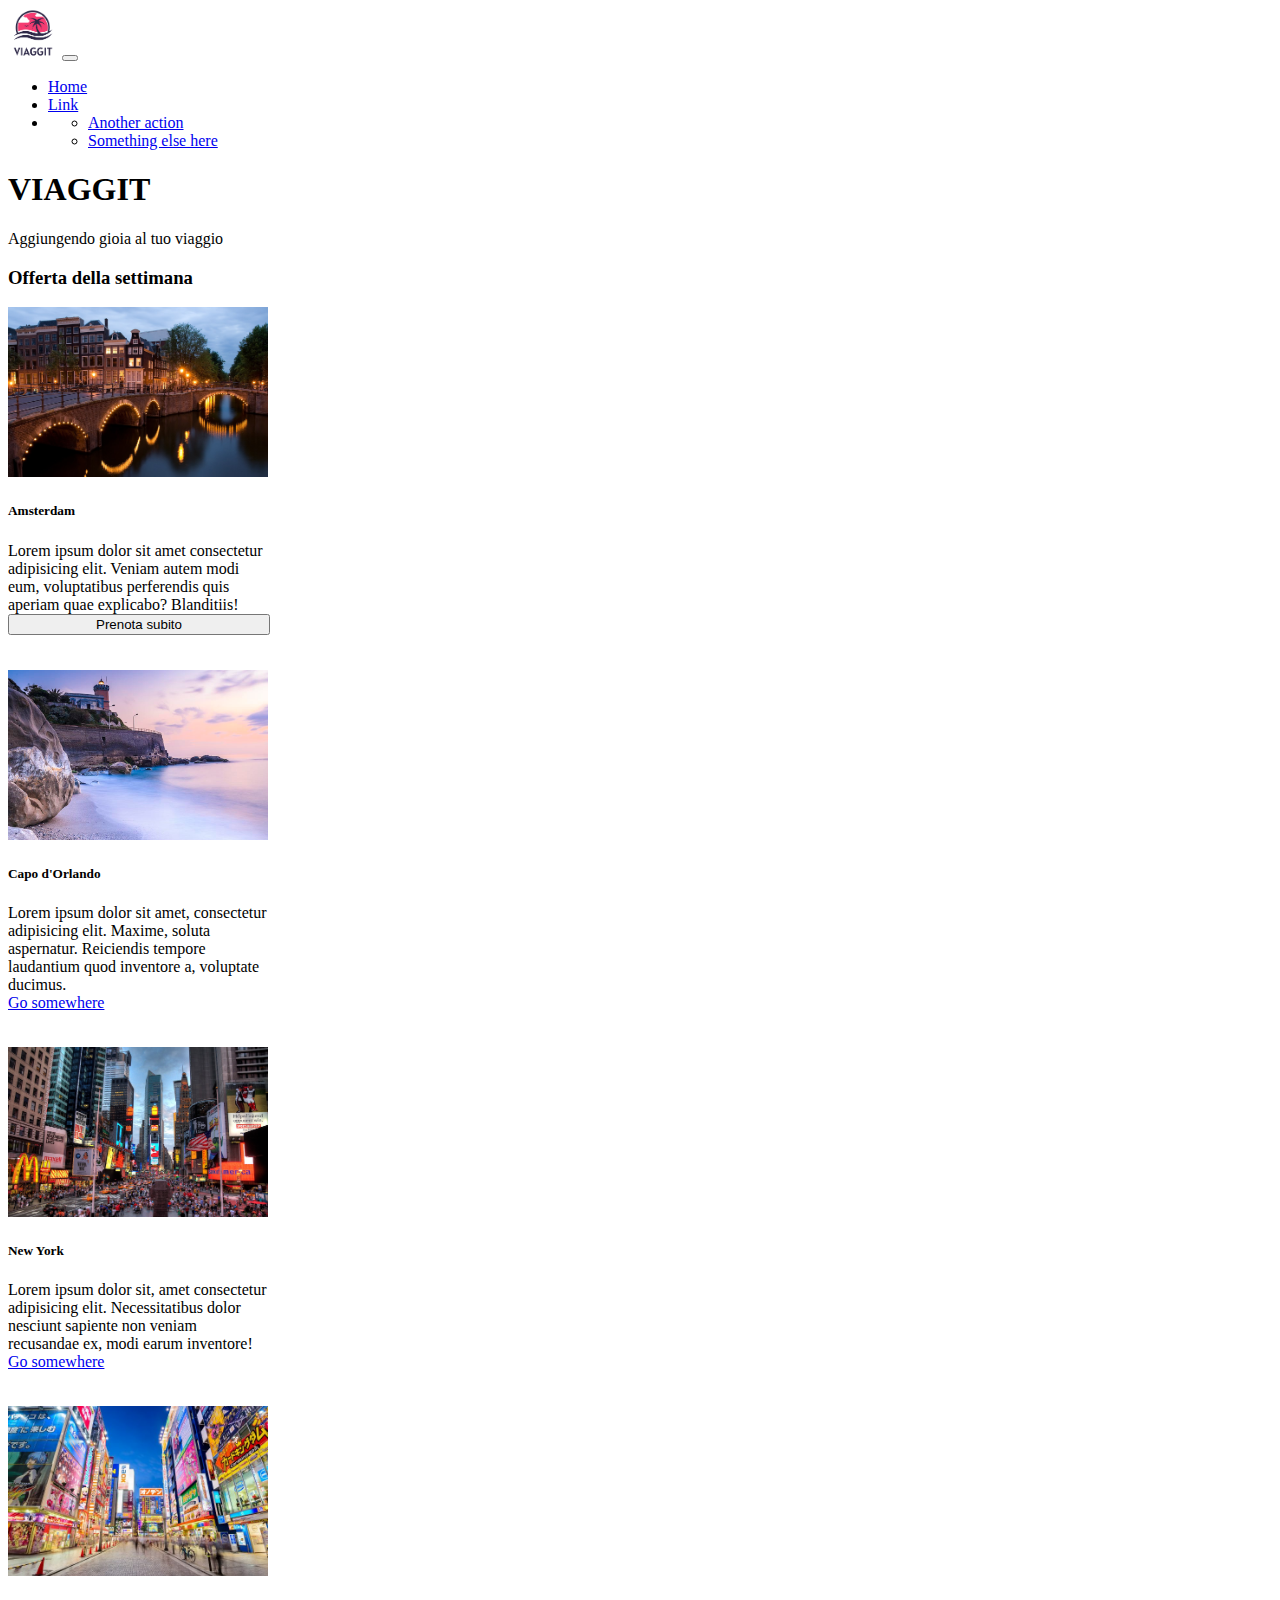
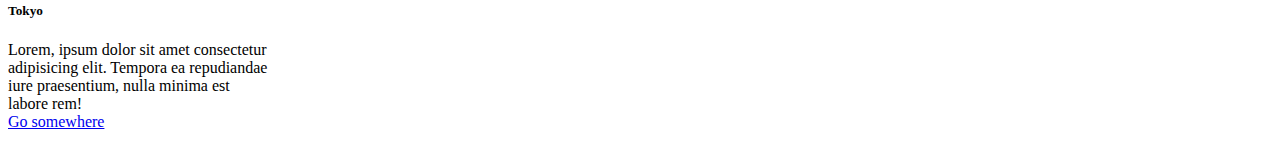
<file: D4/index.html>
<!DOCTYPE html>
<html lang="en">
   <head>
      <meta charset="utf-8" />
      <meta name="viewport" content="width=device-width, initial-scale=1" />
      <title>Viaggit</title>
      <link
         href="https://cdn.jsdelivr.net/npm/bootstrap@5.3.0/dist/css/bootstrap.min.css"
         rel="stylesheet"
         integrity="sha384-9ndCyUaIbzAi2FUVXJi0CjmCapSmO7SnpJef0486qhLnuZ2cdeRhO02iuK6FUUVM"
         crossorigin="anonymous"
      />
      <link rel="stylesheet" href="style.css">
      <link rel="stylesheet" href="https://cdn.jsdelivr.net/npm/bootstrap-icons@1.10.5/font/bootstrap-icons.css">
   </head>
   <body>
      <nav class="navbar navbar-expand-lg bg-body-tertiary">
         <div class="container-fluid">
            <img src="assets/logo.png" alt="" style="height: 50px" />
            <button
               class="navbar-toggler"
               type="button"
               data-bs-toggle="collapse"
               data-bs-target="#navbarSupportedContent"
               aria-controls="navbarSupportedContent"
               aria-expanded="false"
               aria-label="Toggle navigation"
            >
               <span class="navbar-toggler-icon"></span>
            </button>
            <div class="collapse navbar-collapse" id="navbarSupportedContent">
               <ul class="navbar-nav me-auto mb-2 mb-lg-0">
                  <li class="nav-item">
                     <a class="nav-link active" aria-current="page" href="#"
                        >Home</a
                     >
                  </li>
                  <li class="nav-item">
                     <a class="nav-link" href="#">Link</a>
                  </li>
                  <li class="nav-item dropdown">
                     <ul class="dropdown-menu">
                        <li>
                           <a class="dropdown-item" href="#">Another action</a>
                        </li>
                        <li>
                           <a class="dropdown-item" href="#"
                              >Something else here</a
                           >
                        </li>
                     </ul>
                  </li>
               </ul>
            </div>
         </div>
      </nav>
      <div class="container mt-5">
         <div
            class="mt-4 p-5 bg-body-secondary rounded d-flex flex-column justify-content-center align-items-center"
         >
            <h1 class="display-5 mt-3">VIAGGIT</h1>
            <p>Aggiungendo gioia al tuo viaggio</p>
         </div>
         <div class="mt-5 container-fluid">
            <h3 class="mb-5">Offerta della settimana</h3>
            <div class="row d-flex justify-content-around" id="settimana">
               <div class="card">
                  <img src="assets/Amsterdam.jpg" alt="Amsterdam" />
                  <div class="card-body">
                     <h5 class="card-title">Amsterdam</h5>
                     <p class="card-text">
                        Lorem ipsum dolor sit amet consectetur adipisicing elit. Veniam autem modi eum, voluptatibus perferendis quis aperiam quae explicabo? Blanditiis!
                     </p>
                     <button class="btn btn-warning text-light mt-2" onclick="order()">Prenota subito</button>
                  </div>
               </div>
               <div class="card">
                  <img src="assets/capodorlando.jpg" alt="capodorlando" />
                  <div class="card-body">
                     <h5 class="card-title">Capo d'Orlando</h5>
                     <p class="card-text">
                        Lorem ipsum dolor sit amet, consectetur adipisicing elit. Maxime, soluta aspernatur. Reiciendis tempore laudantium quod inventore a, voluptate ducimus.
                     </p>
                     <div>
                        <a href="#" class="btn btn-warning">Go somewhere</a>
                     </div>
                  </div>
               </div>
               <div class="card">
                  <img src="assets/newyork.jpg" alt="newyork" />
                  <div class="card-body">
                     <h5 class="card-title">New York</h5>
                     <p class="card-text">
                        Lorem ipsum dolor sit, amet consectetur adipisicing elit. Necessitatibus dolor nesciunt sapiente non veniam recusandae ex, modi earum inventore!
                     </p>
                     <div>
                        <a href="#" class="btn btn-warning">Go somewhere</a>
                     </div>
                  </div>
               </div>
               <div class="card">
                  <img src="assets/tokyo.jpg" alt="tokyo" />
                  <div class="card-body">
                     <h5 class="card-title">Tokyo</h5>
                     <p class="card-text">
                        Lorem, ipsum dolor sit amet consectetur adipisicing elit. Tempora ea repudiandae iure praesentium, nulla minima est labore rem!
                     </p>
                     <div>
                        <a href="#" class="btn btn-warning">Go somewhere</a>
                     </div>
                  </div>
               </div>
            </div>
         </div>
      <div id="order">
         <div>ciao</div>
         <button class="fixed-top" onclick="order()"><i class="bi bi-x-lg"></i></button>
      </div>
      <script
         src="https://cdn.jsdelivr.net/npm/bootstrap@5.3.0/dist/js/bootstrap.bundle.min.js"
         integrity="sha384-geWF76RCwLtnZ8qwWowPQNguL3RmwHVBC9FhGdlKrxdiJJigb/j/68SIy3Te4Bkz"
         crossorigin="anonymous"
      ></script>
      <script src="script.js"></script>
   </body>
</html>
</file>
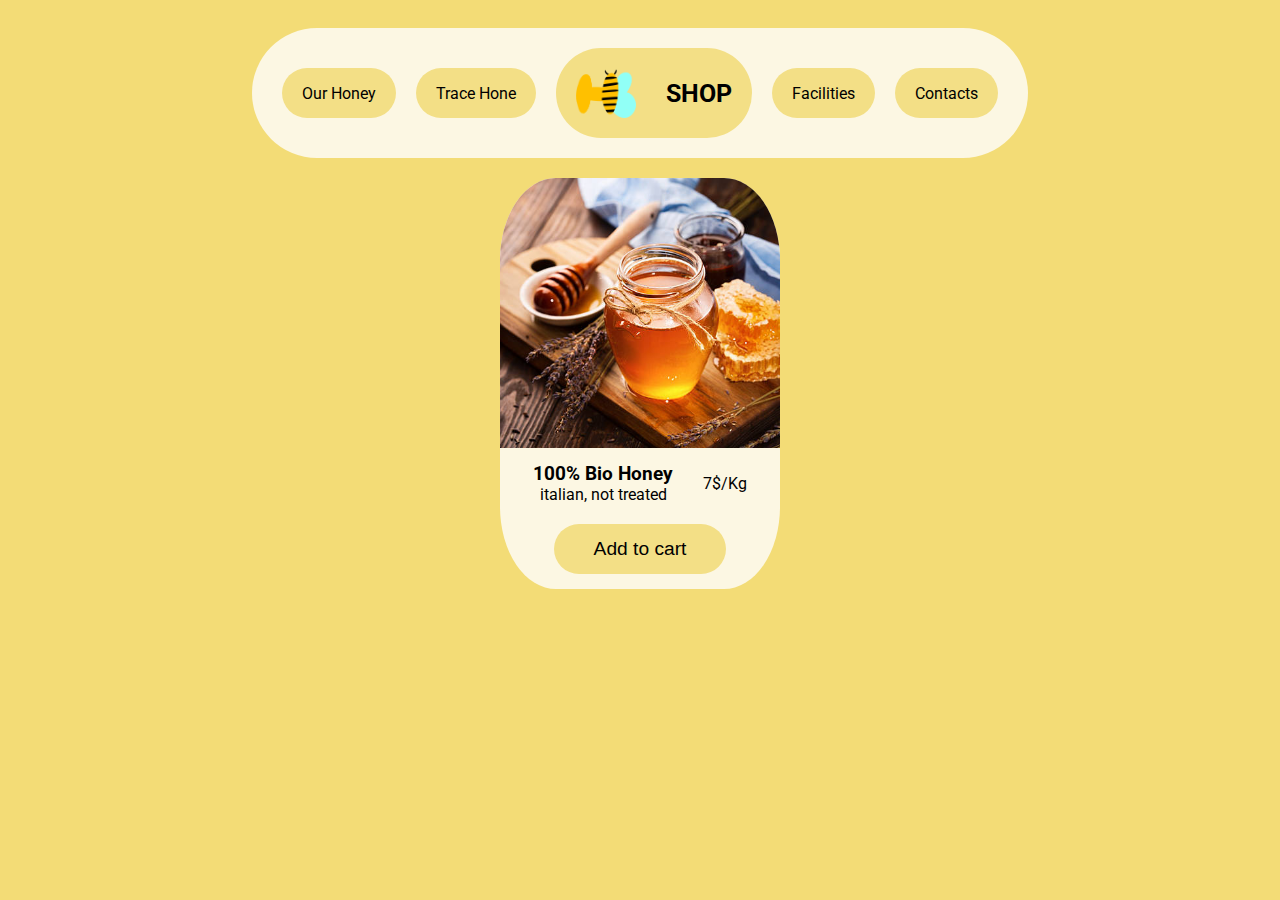
<file: D2/flex/index.html>
<!DOCTYPE html>
<html lang="en">
<head>
    <meta charset="UTF-8">
    <meta name="viewport" content="width=device-width, initial-scale=1.0">
    <title>Document</title>
    <link rel="stylesheet" href="main.css">
    <link rel="stylesheet" href="https://cdn.jsdelivr.net/npm/bootstrap-icons@1.10.5/font/bootstrap-icons.css">
    <link href="https://fonts.googleapis.com/css2?family=Roboto:wght@400;700&display=swap" rel="stylesheet">
</head>
<body>
    <header>
        <nav id="nav">
            <div class="navButton"><span>Our Honey</span></div>
            <div class="navButton"><span>Trace Hone</span></div>
            <div class="navButtonShop"><img src="assets/logo.png" alt="logo"><span id="shop">SHOP</span></div>
            <div class="navButton"><span>Facilities</span></div>
            <div class="navButton"><span>Contacts</span></div>
        </nav>
    </header>
    <main>
        <section id="cards">
            <div class="cardBox">
                <div class="imgCardBox">
                    <img src="assets/honey.jpg" alt="honey">
                    <div id="info">
                        <button class="cardButton" onclick="openInfo()">Scopri di più</button>
                    </div>
                </div>
                <div class="textBox">
                    <div class="infoBox">
                        <div class="prodSpec">
                            <h3>100% Bio Honey</h3>
                            <p>italian, not treated</p>
                        </div>
                        <div class="prodPrice">
                            7$/Kg
                        </div>
                    </div>
                    <button class="cardButton" onclick="cart()">Add to cart</button>
                </div>
            </div>
        </section>
        <section id="article">
            <div class="article">
                <div class="textAricle">
                    <h2>Our delicious honey</h2>
                    <p>Lorem ipsum dolor sit amet consectetur, adipisicing elit. Quia doloremque dicta provident suscipit quae officia dolore. Esse laudantium pariatur cupiditate sequi voluptate neque commodi, molestiae nemo similique dolorum. Reprehenderit explicabo eos soluta cupiditate, similique nulla enim aliquid, laudantium dolores officiis nihil natus deserunt in. Eum maxime dignissimos doloribus accusamus, laborum sunt consectetur? Quisquam id atque voluptate ea quibusdam officia, quos hic a obcaecati deleniti asperiores tenetur temporibus optio tempora molestias exercitationem dolorem nulla animi illo ad accusantium corrupti delectus. Odio omnis eum fuga corrupti porro! Aspernatur iste eligendi ullam commodi officiis, beatae id tenetur quam voluptatem sunt, iure hic itaque.</p>
                </div>
                <img src="assets/honey.jpg" alt="honey">
            </div>
            <button id="close" onclick="closedInfo()">
                <i class="bi bi-x-lg"></i>
            </button>
        </section>
    </main>
    <script src="main.js"></script>
</body>
</html>
</file>
<file: D1/main.css>
.jumbotron h1{
    background-color: purple;
}

.nav :nth-child(n){
    background: red;
}

.jumbotron a.font-weight-bold{
    background: green;
}

main .blog-post:first-of-type{
    background-color: black;
}

.col-md-8 .blog-post:first-of-type hr{
    background-color: red;
}

nav.nav :nth-child(even){
    background: lightgreen;
}

aside ol.list-unstyled.mb-0{
    background-color: blue;
}

main .blog-post:nth-of-type(2) .blog-post-meta a{
    background-color: beige;
}

main .blog-post:nth-of-type(3) li:nth-child(2){
    background-color: aqua;
}

main .blog-post:nth-of-type(3) li:nth-child(3){
    background-color: aquamarine;
}

footer + a{
    background-color: brown;
}

nav.blog-pagination :nth-of-type(2){
    background-color: pink;
}

footer a:nth-child(2){
    background-color: yellowgreen;
}
</file>
<file: D4/style.css>
#settimana .card img{
   object-fit: cover;
   width: 260px;
   height: 170px;
}

#settimana .card{
   padding: 0;
   width: 262px;
   margin-bottom: 35px;
}

.card-body{
   display: flex;
   justify-content: space-between;
   flex-direction: column;
}

p.card-text{
   max-height: 150px;
   overflow-y: hidden;
}

p{
   margin: 0;
}

#order{
   display: none;
   position: fixed;
   top: 0;
   left: 0;
   right: 0;
   bottom: 0;
   background-color: rgba(0, 0, 0, .9);
   justify-content: center;
   align-items: center;
   color: white;
   font-size: 5rem;
}

#order button{
   background: transparent;
   border: 0;
}

#order i{
   color: white;
}
</file>
<file: D2/flex/main.css>
button{
    cursor:pointer;
    font-size: 1.2em;
}

#nav{
    display: flex;
    justify-content: center;
    align-items: center;
    gap: 20px;
    width: auto;
    height: auto;
    border-radius: 980px;
    padding: 20px 30px;
    background-color: rgb(252, 247, 227);
    margin: 20px 0px;
}

html{
    font-family: 'Roboto', sans-serif;
}

body{
    background-color: rgb(243, 220, 118);
    display: flex;
    flex-direction: column;
    justify-content: center;
    align-items: center;
}

header{
    display: flex;
    align-items: center;
    justify-content: center;
}

.navButton{
    background-color: rgb(243, 223, 134);
    border: 0px;
    padding: 0px 20px;
    border-radius: 980px;
    display: flex;
    justify-content: center;
    align-items: center;
    height: 50px;
}

.navButtonShop{
    background-color: rgb(243, 223, 134);
    border: 0px;
    padding: 20px 20px;
    border-radius: 980px;
    display: flex;
    justify-content: center;
    align-items: center;
    height: 50px;
}

.navButtonShop #shop{
    font-size: 25px;
    font-weight: bold;
    margin-left: 30px;
}

.navButtonShop img{
    height: 50px;
    margin: 20px 0;
}

#cards{
    display: flex;
    justify-content: center;
    align-items: center;
}

.cardBox{
    display: flex;
    justify-content: space-between;
    align-items: center;
    flex-direction: column;
    background-color: rgb(252, 247, 227);
    border-radius: 20%;
    width: 280px;
    height: auto;
    overflow: hidden;
    transition: transform .2s;
}

.cardBox:hover{
    transform: scale(1.05);
}

.imgCardBox{
    position: relative;
    overflow: hidden;
    width: 400px;
    height: 270px;
}

.imgCardBox div{
    display: flex;
    position: absolute; 
    opacity: 0;
    top: 0;
    left: 0;
    right: 0;
    bottom: 0;
    background-color: rgba(252, 247, 227, .7);
    justify-content: center;
    align-items: center;
    transition: .2s;
}

.imgCardBox:hover div{
    opacity: 1;
}

.imgCardBox .cardButton{
    margin: 0px;
}

.imgCardBox img{
    border-radius: 20% 20% 0 0;
    width: 400px;
    height: 270px;
}

.textBox{
    display: flex;
    justify-content: center;
    align-items: center;
    flex-direction: column;
    gap: 20px;
}

.infoBox{
    display: flex;
    justify-content: center;
    margin-top: 15px;
    gap: 30px;
    align-items: center;
}

.infoBox *{
    margin: 0;
}

.prodSpec{
    display: flex;
    justify-content: center;
    align-items: center;
    flex-direction: column;
}

.cardButton{
    background-color: rgb(243, 223, 134);
    border: 0px;
    padding: 0px 40px;
    margin-bottom: 15px;
    border-radius: 980px;
    display: flex;
    justify-content: center;
    align-items: center;
    height: 50px;    
}

#article{
    display: none;
    position: fixed;
    top: 0;
    left: 0;
    right: 0;
    bottom: 0;
    justify-content: center;
    align-items: center;
    background-color: rgba(116, 116, 116, 0.6);
}

.article{
    display: flex;
    justify-content: center;
    flex-direction: row-reverse;
    gap: 25px;
    flex-wrap: wrap;
    background-color: rgba(252, 247, 227);
    border-radius: 20px;
    padding: 20px;
    width: 70vw;
    height: auto;
}

.article > *{
    flex: 1 1 300px;
}

.article img{
    width: 30vw;
    object-fit: cover;
}

#close{
    position: fixed;
    top: 10px;
    right: 10px;
    background-color: rgba(0, 0, 0, 0);
    border-color: rgba(0, 0, 0, 0);
}

#close i{
    color: rgb(252, 247, 227);
    font-size: 2em;
}
</file>
